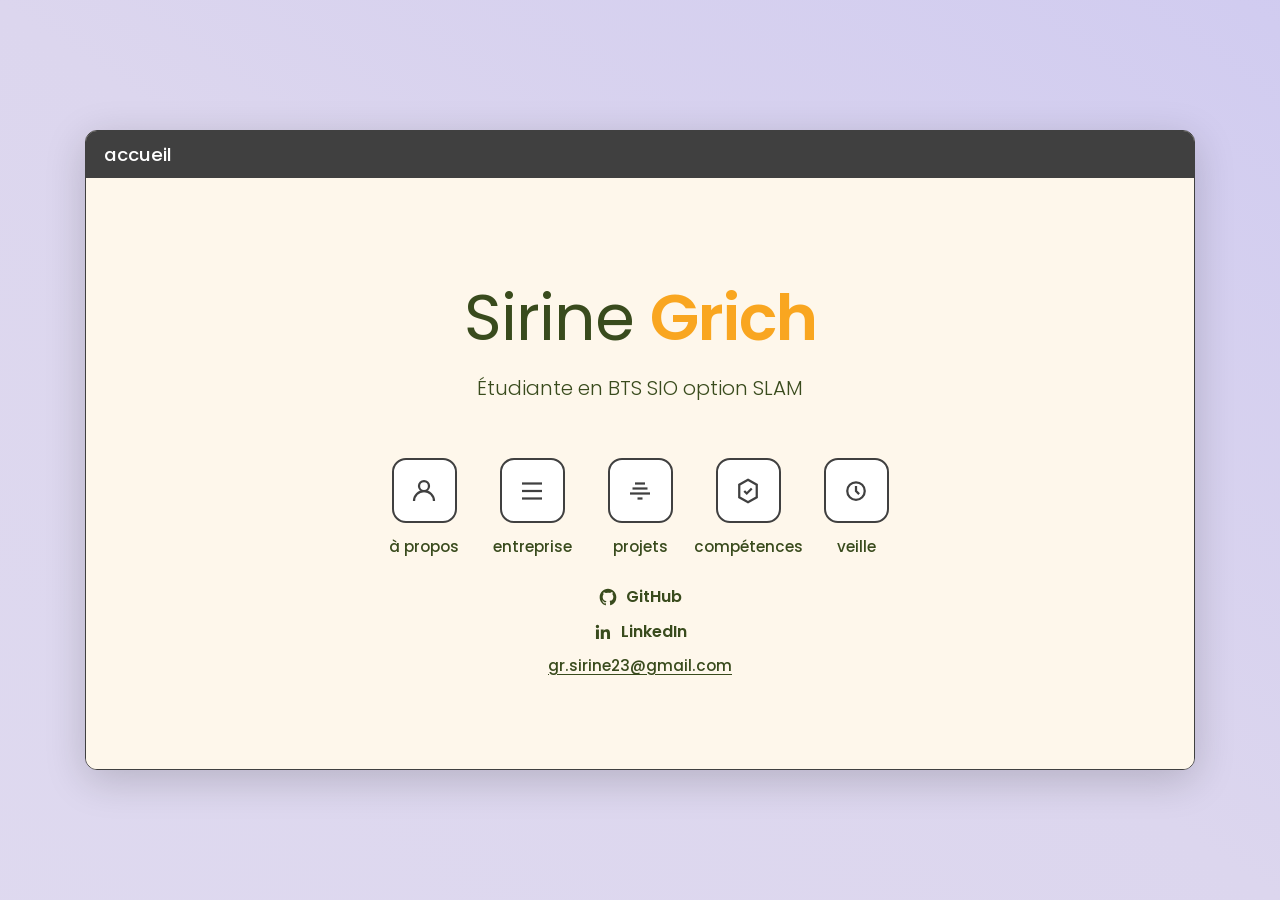
<file: index.html>
<!DOCTYPE html>
<html lang="fr">
<head>
    <meta charset="UTF-8">
    <meta name="viewport" content="width=device-width, initial-scale=1.0">
    <title>Portfolio | Sirine Grich</title>
    <meta name="description" content="Portfolio BTS SIO SLAM de Sirine Grich">
    <link rel="stylesheet" href="style.css">
    <link rel="preconnect" href="https://fonts.googleapis.com">
    <link rel="preconnect" href="https://fonts.gstatic.com" crossorigin>
    <link href="https://fonts.googleapis.com/css2?family=Poppins:wght@300;400;500;600;700&display=swap" rel="stylesheet">
</head>
<body>
    <main class="desktop-area">
        <section class="os-window home-window">
            <div class="os-header">
                <span class="window-title">accueil</span>
            </div>

            <div class="window-body home-body">
                <div class="home-hero">
                    <h1 class="hero-main-title">
                        Sirine <span class="highlight">Grich</span>
                    </h1>
                    <p class="hero-subtitle">Étudiante en BTS SIO option SLAM</p>
                </div>

                <nav class="inner-menu" aria-label="Navigation principale">
                    <a href="apropos.html" class="menu-item-btn">
                        <div class="icon-circle" aria-hidden="true">
                            <svg viewBox="0 0 24 24" fill="none" stroke="currentColor" stroke-width="1.8">
                                <path d="M12 12a4 4 0 1 0-4-4 4 4 0 0 0 4 4Z"/>
                                <path d="M4 20a8 8 0 0 1 16 0"/>
                            </svg>
                        </div>
                        <span>à propos</span>
                    </a>

                    <a href="entreprise.html" class="menu-item-btn">
                        <div class="icon-circle" aria-hidden="true">
                            <svg viewBox="0 0 24 24" fill="none" stroke="currentColor" stroke-width="1.8">
                                <path d="M4 6h16"/>
                                <path d="M4 12h16"/>
                                <path d="M4 18h16"/>
                            </svg>
                        </div>
                        <span>entreprise</span>
                    </a>    
                    </a>

                    <a href="projets.html" class="menu-item-btn">
                        <div class="icon-circle" aria-hidden="true">
                            <svg viewBox="0 0 24 24" fill="none" stroke="currentColor" stroke-width="1.8">
                                <path d="M8 6h8"/>
                                <path d="M6 10h12"/>
                                <path d="M4 14h16"/>
                                <path d="M10 18h4"/>
                            </svg>
                        </div>
                        <span>projets</span>
                    </a>

                    <a href="competences.html" class="menu-item-btn">
                        <div class="icon-circle" aria-hidden="true">
                            <svg viewBox="0 0 24 24" fill="none" stroke="currentColor" stroke-width="1.8">
                                <path d="M12 3l7 4v10l-7 4-7-4V7l7-4Z"/>
                                <path d="M9 12l2 2 4-4"/>
                            </svg>
                        </div>
                        <span>compétences</span>
                    </a>

                    <a href="veille.html" class="menu-item-btn">
                        <div class="icon-circle" aria-hidden="true">
                            <svg viewBox="0 0 24 24" fill="none" stroke="currentColor" stroke-width="1.8">
                                <circle cx="12" cy="12" r="7"/>
                                <path d="M12 8v4l2.5 2.5"/>
                            </svg>
                        </div>
                        <span>veille</span>
                    </a>
                </nav>

                <div class="home-contact-block">
    <a href="https://github.com/Sirine25vps" target="_blank" rel="noopener noreferrer" class="home-github-inline" aria-label="GitHub de Sirine Grich">
        <svg viewBox="0 0 24 24" aria-hidden="true" class="contact-link-icon">
            <path fill="currentColor" d="M12 2C6.48 2 2 6.58 2 12.23c0 4.52 2.87 8.35 6.84 9.71.5.1.68-.22.68-.49 0-.24-.01-1.04-.01-1.89-2.78.62-3.37-1.21-3.37-1.21-.45-1.18-1.11-1.49-1.11-1.49-.91-.64.07-.63.07-.63 1 .07 1.53 1.06 1.53 1.06.9 1.57 2.35 1.12 2.92.86.09-.67.35-1.12.63-1.38-2.22-.26-4.55-1.14-4.55-5.08 0-1.12.39-2.04 1.03-2.76-.1-.26-.45-1.3.1-2.71 0 0 .84-.28 2.75 1.05A9.3 9.3 0 0 1 12 6.84c.85 0 1.71.12 2.51.35 1.91-1.33 2.75-1.05 2.75-1.05.55 1.41.2 2.45.1 2.71.64.72 1.03 1.64 1.03 2.76 0 3.95-2.34 4.82-4.57 5.07.36.32.68.94.68 1.9 0 1.37-.01 2.47-.01 2.81 0 .27.18.59.69.49A10.25 10.25 0 0 0 22 12.23C22 6.58 17.52 2 12 2Z"/>
        </svg>
        <span>GitHub</span>
    </a>

    <a href="https://www.linkedin.com/in/sirine-g-5b9801351/" target="_blank" rel="noopener noreferrer" class="home-linkedin-inline" aria-label="LinkedIn de Sirine Grich">
        <svg viewBox="0 0 24 24" aria-hidden="true" class="contact-link-icon linkedin-icon">
            <path fill="currentColor" d="M20.45 20.45h-3.55v-5.57c0-1.33-.03-3.04-1.85-3.04-1.86 0-2.14 1.45-2.14 2.95v5.66H9.36V9h3.41v1.56h.05c.48-.9 1.63-1.85 3.35-1.85 3.58 0 4.24 2.36 4.24 5.43v6.31ZM5.34 7.43a2.06 2.06 0 1 1 0-4.12 2.06 2.06 0 0 1 0 4.12ZM7.12 20.45H3.56V9h3.56v11.45Z"/>
        </svg>
        <span>LinkedIn</span>
    </a>

    <a href="mailto:gr.sirine23@gmail.com" class="home-email-text" aria-label="Envoyer un mail à gr.sirine23@gmail.com">
        gr.sirine23@gmail.com
    </a>
</div>
            </div>
        </section>
    </main>
</body>
</html>
</file>
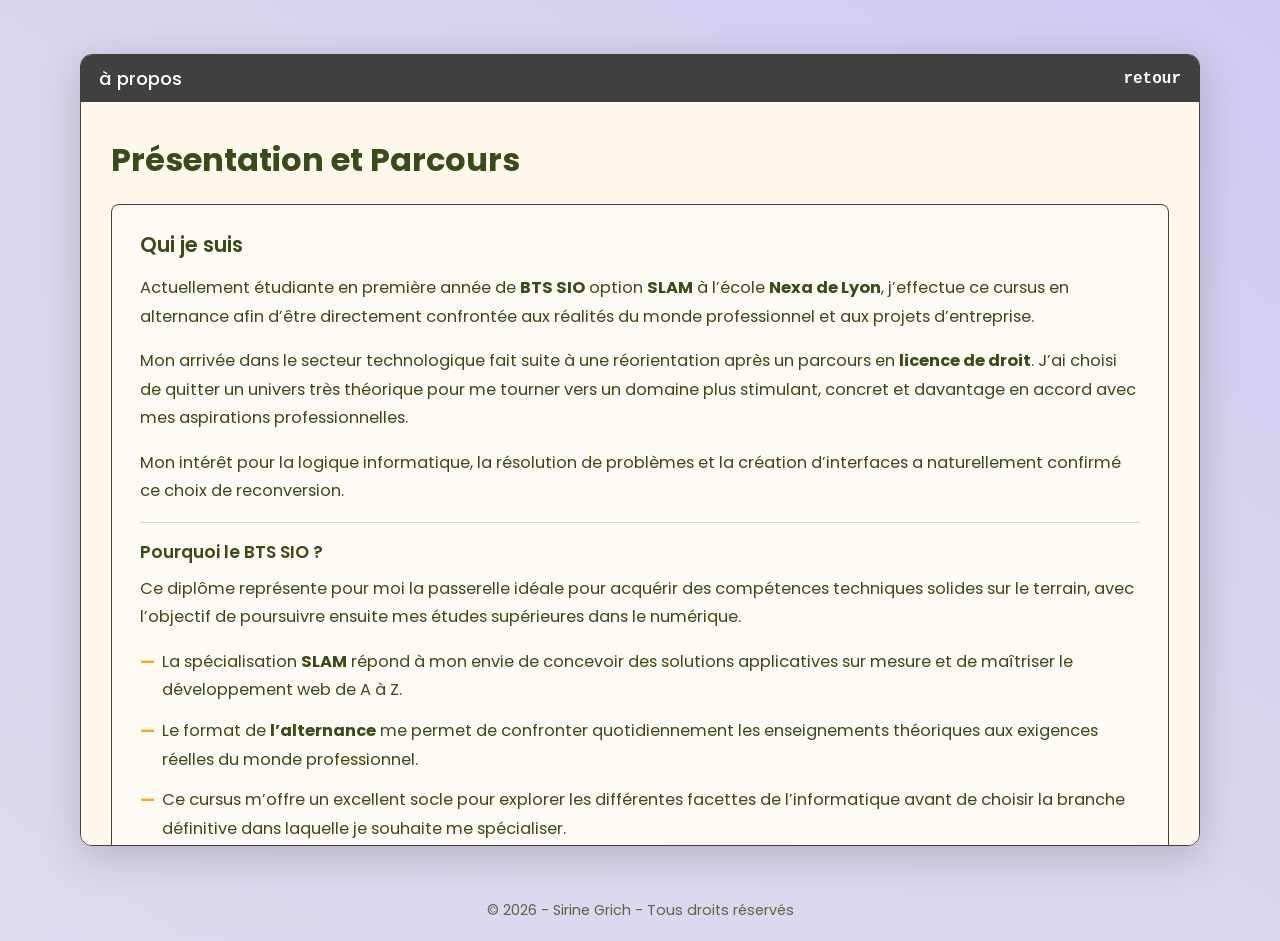
<file: apropos.html>
<!DOCTYPE html>
<html lang="fr">
<head>
    <meta charset="UTF-8">
    <meta name="viewport" content="width=device-width, initial-scale=1.0">
    <title>À propos | Sirine Grich</title>
    <meta name="description" content="Présentation de Sirine Grich, étudiante en BTS SIO option SLAM.">
    <link rel="stylesheet" href="style.css">
    <link rel="preconnect" href="https://fonts.googleapis.com">
    <link rel="preconnect" href="https://fonts.gstatic.com" crossorigin>
    <link href="https://fonts.googleapis.com/css2?family=Poppins:wght@300;400;500;600;700&display=swap" rel="stylesheet">
</head>
<body>

    <main class="desktop-area">
        <div class="os-window page-window">
            <div class="os-header">
                <span class="window-title">à propos</span>
                <a href="index.html" class="btn-close-link">retour</a>
            </div>

            <div class="window-body inner-page">
                <h1 class="section-main-title">Présentation et Parcours</h1>

                <section class="custom-block intro-block">
                    <h2 class="section-subtitle">Qui je suis</h2>

                    <p>
                        Actuellement étudiante en première année de <strong>BTS SIO</strong> option <strong>SLAM</strong>
                        à l’école <strong>Nexa de Lyon</strong>, j’effectue ce cursus en alternance afin d’être
                        directement confrontée aux réalités du monde professionnel et aux projets d’entreprise.
                    </p>

                    <p>
                        Mon arrivée dans le secteur technologique fait suite à une réorientation après un parcours en <strong>licence de droit</strong>. J’ai choisi de quitter un univers très théorique
                        pour me tourner vers un domaine plus stimulant, concret et davantage en accord avec mes
                        aspirations professionnelles.
                    </p>

                    <p>
                        Mon intérêt pour la logique informatique, la résolution de problèmes et la création
                        d’interfaces a naturellement confirmé ce choix de reconversion.
                    </p>

                    <div class="mini-separator"></div>

                    <h3 class="sub-block-title">Pourquoi le BTS SIO ?</h3>

                    <p>
                        Ce diplôme représente pour moi la passerelle idéale pour acquérir des compétences techniques
                        solides sur le terrain, avec l’objectif de poursuivre ensuite mes études supérieures dans
                        le numérique.
                    </p>

                    <ul class="intro-points">
                        <li>La spécialisation <strong>SLAM</strong> répond à mon envie de concevoir des solutions applicatives sur mesure et de maîtriser le développement web de A à Z.</li>
                        <li>Le format de <strong>l’alternance</strong> me permet de confronter quotidiennement les enseignements théoriques aux exigences réelles du monde professionnel.</li>
                        <li>Ce cursus m’offre un excellent socle pour explorer les différentes facettes de l’informatique avant de choisir la branche définitive dans laquelle je souhaite me spécialiser.</li>
                    </ul>
                </section>

                <section class="custom-block">
                    <h2 class="section-subtitle">Mon parcours</h2>

                    <ul class="timeline">
                        <li>
                            <span class="date">Depuis 2025</span>
                            <div class="details">
                                <strong>BTS SIO option SLAM</strong>
                                <span>Nexa Campus Lyon | École tech et digital</span>
                            </div>
                        </li>

                        <li>
                            <span class="date">2020 - 2024</span>
                            <div class="details">
                                <strong>Licence de droit (L2)</strong>
                                <span>Université Jean-Moulin Lyon 3</span>
                            </div>
                        </li>

                        <li>
                            <span class="date">2019 - 2020</span>
                            <div class="details">
                                <strong>Licence de biologie (L1)</strong>
                                <span>Université Claude Bernard Lyon 1</span>
                            </div>
                        </li>

                        <li>
                            <span class="date">2019</span>
                            <div class="details">
                                <strong>Baccalauréat scientifique option SVT</strong>
                                <span>Lycée Lacassagne</span>
                            </div>
                        </li>
                    </ul>
                </section>
            </div>
        </div>
    </main>

    <footer class="site-footer">
        <p>&copy; 2026 - Sirine Grich - Tous droits réservés</p>
    </footer>

</body>
</html>
</file>
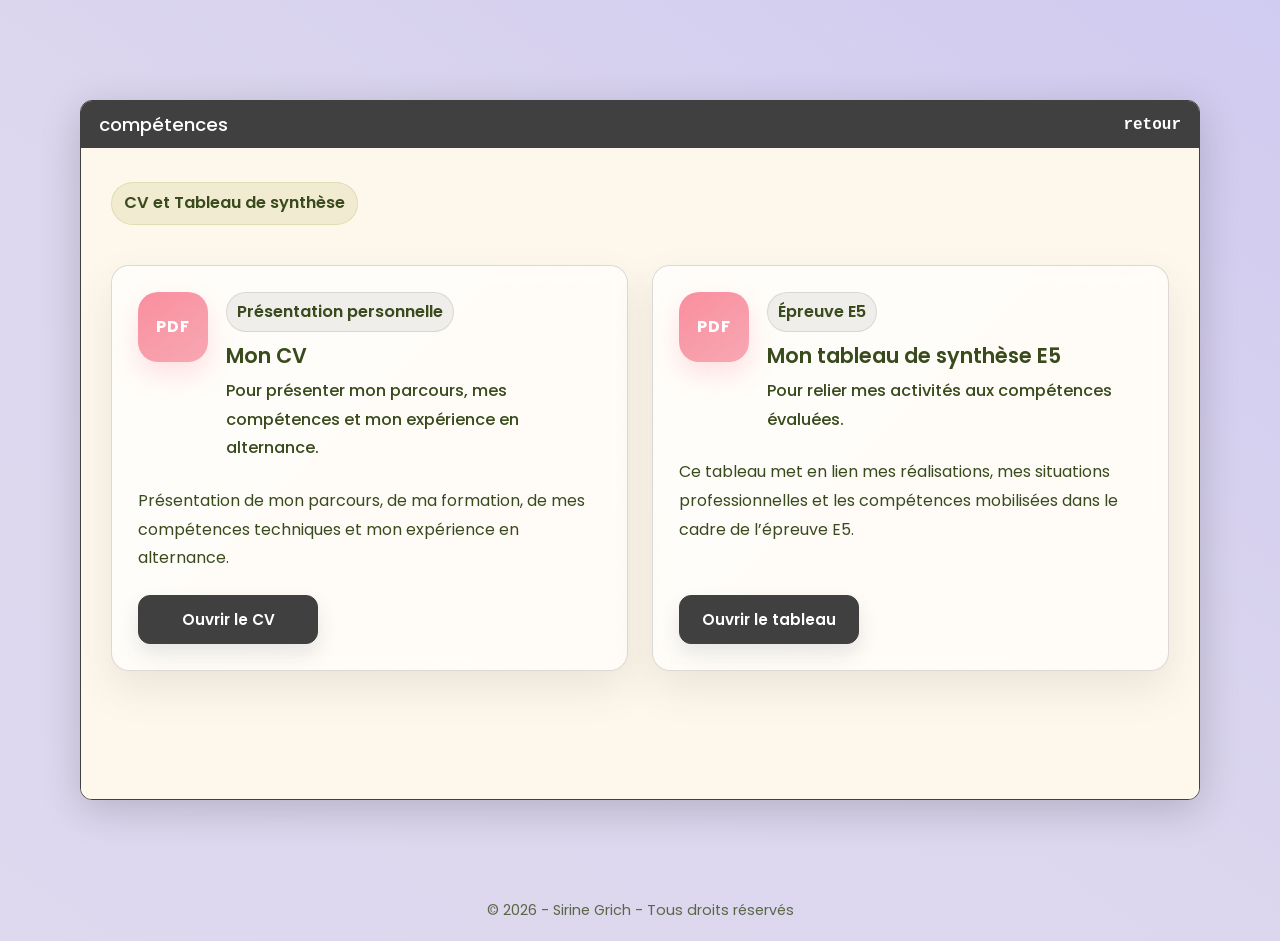
<file: competences.html>
<!DOCTYPE html>
<html lang="fr">
<head>
    <meta charset="UTF-8">
    <meta name="viewport" content="width=device-width, initial-scale=1.0">
    <title>Compétences | Sirine Grich</title>
    <meta name="description" content="CV et tableau de synthèse de Sirine Grich dans le cadre du BTS SIO SLAM.">
    <link rel="stylesheet" href="style.css">
    <link rel="preconnect" href="https://fonts.googleapis.com">
    <link rel="preconnect" href="https://fonts.gstatic.com" crossorigin>
    <link href="https://fonts.googleapis.com/css2?family=Poppins:wght@300;400;500;600;700&display=swap" rel="stylesheet">
</head>
<body>

    <main class="desktop-area">
        <div class="os-window page-window">
            <div class="os-header">
                <span class="window-title">compétences</span>
                <a href="index.html" class="btn-close-link">retour</a>
            </div>

            <div class="window-body inner-page">
                <div class="docs-hero">
                    <p class="docs-kicker">CV et Tableau de synthèse</p>
                </div>

                <div class="docs-grid docs-grid-premium">
                    <section class="custom-block document-card premium-doc-card">
                        <div class="premium-doc-top">
                            <div class="document-icon-wrap">
                                <div class="document-icon">PDF</div>
                            </div>

                            <div class="premium-doc-head">
                                <p class="document-chip">Présentation personnelle</p>
                                <h2 class="section-subtitle">Mon CV</h2>
                                <p class="document-label">
                                    Pour présenter mon parcours, mes compétences et mon expérience en alternance.
                                </p>
                            </div>
                        </div>

                        <div class="premium-doc-body">
                            <p class="doc-intro">
                                Présentation de mon parcours, de ma formation, de mes compétences techniques
                                et mon expérience en alternance.
                            </p>
                        </div>

                        <div class="premium-doc-footer">
                            

                            <a href="docs/CV-Alternance.pdf" target="_blank" rel="noopener noreferrer" class="btn-doc btn-open premium-btn">
                                Ouvrir le CV
                            </a>
                        </div>
                    </section>

                    <section class="custom-block document-card premium-doc-card">
                        <div class="premium-doc-top">
                            <div class="document-icon-wrap">
                                <div class="document-icon">PDF</div>
                            </div>

                            <div class="premium-doc-head">
                                <p class="document-chip">Épreuve E5</p>
                                <h2 class="section-subtitle">Mon tableau de synthèse E5</h2>
                                <p class="document-label">
                                    Pour relier mes activités aux compétences évaluées.
                                </p>
                            </div>
                        </div>

                        <div class="premium-doc-body">
                            <p class="doc-intro">
                                Ce tableau met en lien mes réalisations, mes situations professionnelles
                                et les compétences mobilisées dans le cadre de l’épreuve E5.
                            </p>
                        </div>

                        <div class="premium-doc-footer">
                            

                            <a href="docs/Tableau-de-synthese-E5-2.pdf" target="_blank" rel="noopener noreferrer" class="btn-doc btn-open premium-btn">
                                Ouvrir le tableau
                            </a>
                        </div>
                    </section>
                </div>
            </div>
        </div>
    </main>

    <footer class="site-footer">
        <p>&copy; 2026 - Sirine Grich - Tous droits réservés</p>
    </footer>

</body>
</html>
</file>
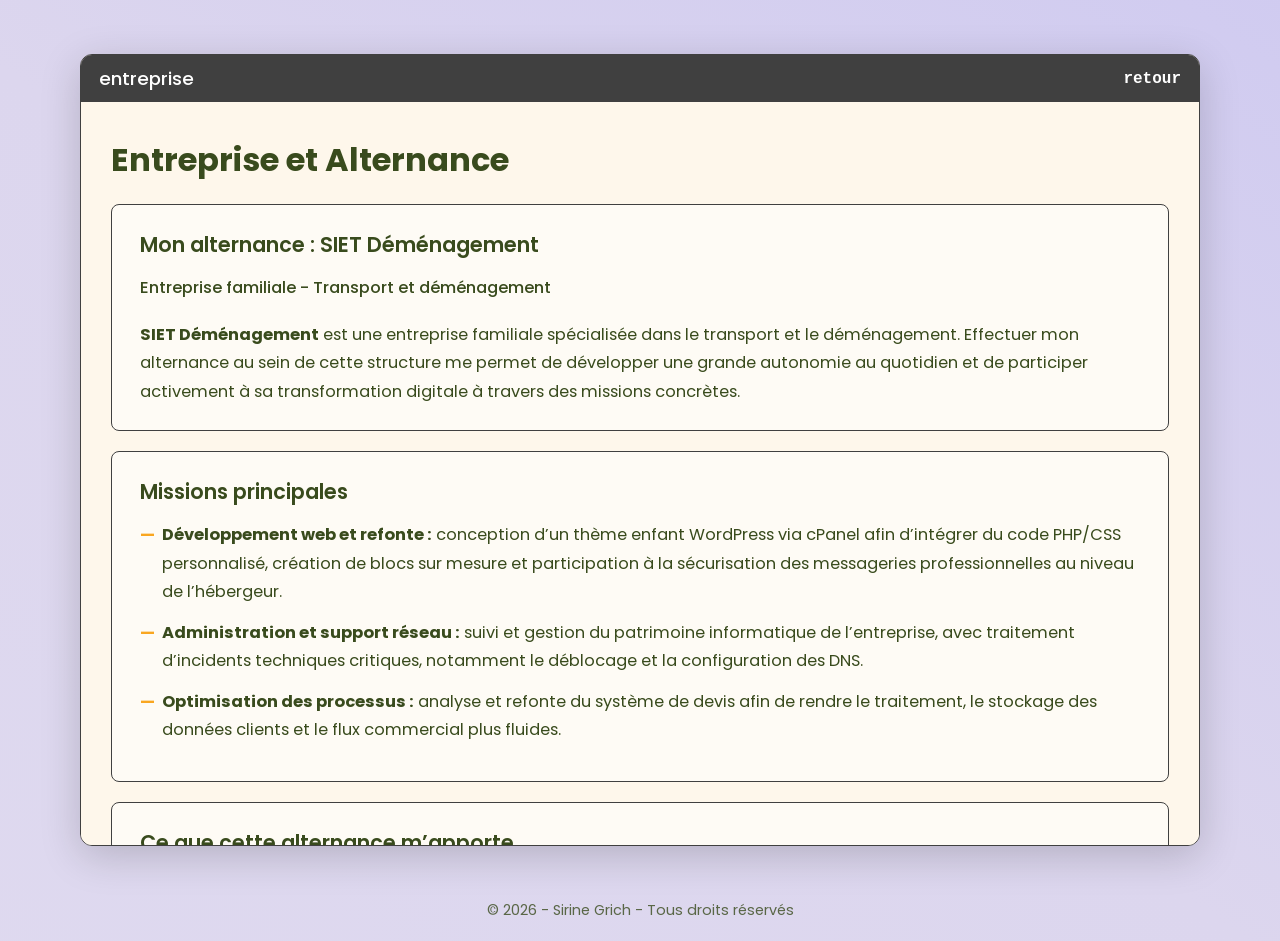
<file: entreprise.html>
<!DOCTYPE html>
<html lang="fr">
<head>
    <meta charset="UTF-8">
    <meta name="viewport" content="width=device-width, initial-scale=1.0">
    <title>Entreprise | Sirine Grich</title>
    <meta name="description" content="Présentation de l'entreprise SIET Déménagement et de mon alternance.">
    <link rel="stylesheet" href="style.css">
    <link rel="preconnect" href="https://fonts.googleapis.com">
    <link rel="preconnect" href="https://fonts.gstatic.com" crossorigin>
    <link href="https://fonts.googleapis.com/css2?family=Poppins:wght@300;400;500;600;700&display=swap" rel="stylesheet">
</head>
<body>

    <main class="desktop-area">
        <div class="os-window page-window">
            <div class="os-header">
                <span class="window-title">entreprise</span>
                <a href="index.html" class="btn-close-link">retour</a>
            </div>

            <div class="window-body inner-page">
                <h1 class="section-main-title">Entreprise et Alternance</h1>

                <section class="custom-block">
                    <h2 class="section-subtitle">Mon alternance : SIET Déménagement</h2>

                    <p class="intro-meta">
                        Entreprise familiale - Transport et déménagement
                    </p>

                    <p>
                        <strong>SIET Déménagement</strong> est une entreprise familiale spécialisée dans le
                        transport et le déménagement. Effectuer mon alternance au sein de cette structure
                        me permet de développer une grande autonomie au quotidien et de participer activement
                        à sa transformation digitale à travers des missions concrètes.
                    </p>
                </section>

                <section class="custom-block">
                    <h2 class="section-subtitle">Missions principales</h2>

                    <ul class="intro-points">
                        <li>
                            <strong>Développement web et refonte :</strong>
                            conception d’un thème enfant WordPress via cPanel afin d’intégrer du code PHP/CSS
                            personnalisé, création de blocs sur mesure et participation à la sécurisation des
                            messageries professionnelles au niveau de l’hébergeur.
                        </li>

                        <li>
                            <strong>Administration et support réseau :</strong>
                            suivi et gestion du patrimoine informatique de l’entreprise, avec traitement
                            d’incidents techniques critiques, notamment le déblocage et la configuration des DNS.
                        </li>

                        <li>
                            <strong>Optimisation des processus :</strong>
                            analyse et refonte du système de devis afin de rendre le traitement,
                            le stockage des données clients et le flux commercial plus fluides.
                        </li>
                    </ul>
                </section>

                <section class="custom-block">
                    <h2 class="section-subtitle">Ce que cette alternance m’apporte</h2>

                    <p>
                        Cette expérience me permet de travailler sur des problématiques réelles, de gagner en
                        autonomie technique et d’intervenir sur plusieurs dimensions de l’informatique :
                        développement web, administration, support technique et amélioration des outils internes.
                    </p>
                </section>
            </div>
        </div>
    </main>

    <footer class="site-footer">
        <p>&copy; 2026 - Sirine Grich - Tous droits réservés</p>
    </footer>

</body>
</html>
</file>
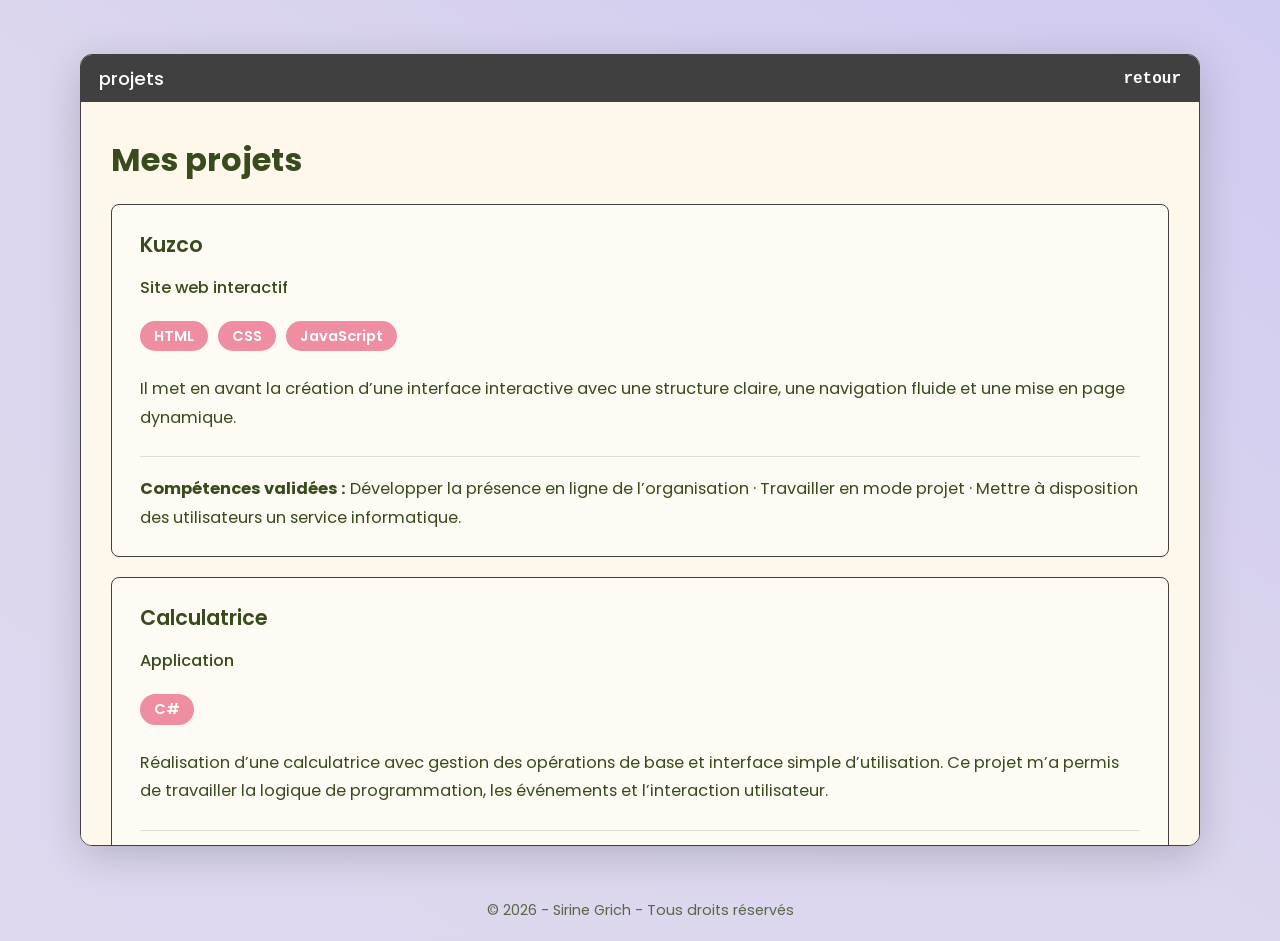
<file: projets.html>
<!DOCTYPE html>
<html lang="fr">
<head>
    <meta charset="UTF-8">
    <meta name="viewport" content="width=device-width, initial-scale=1.0">
    <title>Projets | Sirine Grich</title>
    <meta name="description" content="Présentation des projets réalisés par Sirine Grich dans le cadre de son BTS SIO SLAM.">
    <link rel="stylesheet" href="style.css">
    <link rel="preconnect" href="https://fonts.googleapis.com">
    <link rel="preconnect" href="https://fonts.gstatic.com" crossorigin>
    <link href="https://fonts.googleapis.com/css2?family=Poppins:wght@300;400;500;600;700&display=swap" rel="stylesheet">
</head>
<body>
    <main class="desktop-area">
        <section class="os-window page-window">
            <div class="os-header">
                <span class="window-title">projets</span>
                <a href="index.html" class="btn-close-link" aria-label="Retour à l'accueil">retour</a>
            </div>

            <div class="window-body inner-page">
                <h1 class="section-main-title">Mes projets</h1>

                <section class="custom-block">
                    <h2 class="section-subtitle">Kuzco</h2>
                    <p class="intro-meta">Site web interactif</p>

                    <div class="project-tags">
                        <span>HTML</span>
                        <span>CSS</span>
                        <span>JavaScript</span>
                    </div>

                    <p>
                        Il met en avant la création d’une interface
                        interactive avec une structure claire, une navigation fluide et une mise en page dynamique.
                    </p>

                    <hr class="project-divider">

                    <p>
                        <strong>Compétences validées :</strong> Développer la présence en ligne de l’organisation ·
                        Travailler en mode projet · Mettre à disposition des utilisateurs un service informatique.
                    </p>
                </section>

                <section class="custom-block">
                    <h2 class="section-subtitle">Calculatrice</h2>
                    <p class="intro-meta">Application</p>

                    <div class="project-tags">
                        <span>C#</span>
                    </div>

                    <p>
                        Réalisation d’une calculatrice avec gestion des opérations de base et interface
                        simple d’utilisation. Ce projet m’a permis de travailler la logique de programmation,
                        les événements et l’interaction utilisateur.
                    </p>

                    <hr class="project-divider">

                    <p>
                        <strong>Compétences validées :</strong> Répondre aux incidents et aux demandes d’assistance ·
                        Développer la présence en ligne de l’organisation · Organiser son développement professionnel.
                    </p>
                </section>
        
                <section class="custom-block">
                    <h2 class="section-subtitle">Tier List</h2>
                    <p class="intro-meta">Application web interactive</p>

                    <div class="project-tags">
                        <span>HTML</span>
                        <span>CSS</span>
                        <span>JavaScript</span>
                    </div>

                    <p>
                        Création d’une interface de classement de type tier list permettant d’organiser des éléments
                        par catégories. Ce projet m’a permis de travailler l’ergonomie, la manipulation du DOM
                        et la mise en page dynamique.
                    </p>

                    <hr class="project-divider">

                    <p>
                        <strong>Compétences validées :</strong> Travailler en mode projet · Mettre à disposition des utilisateurs
                        un service informatique · Développer la présence en ligne de l’organisation.
                    </p>
                </section>

                <section class="custom-block">
                    <h2 class="section-subtitle">Application de Quizz (façon Kahoot)</h2>
                    <p class="intro-meta">Application de bureau</p>

                    <div class="project-tags">
                        <span>C# orienté objet</span>
                    </div>

                    <p>
                        Reproduction complète de l’interface et de la dynamique de jeu d’un quiz interactif,
                        avec gestion des interactions utilisateur et de la logique de score.
                    </p>

                    <hr class="project-divider">

                    <p>
                        <strong>Compétences validées :</strong> Travailler en mode projet · Mettre à disposition des utilisateurs
                        un service informatique · Organiser son développement professionnel.
                    </p>
                </section>
            </div>
        </section>
    </main>

    <footer class="site-footer">
        <p>&copy; 2026 - Sirine Grich - Tous droits réservés</p>
    </footer>
</body>
</html>
</file>
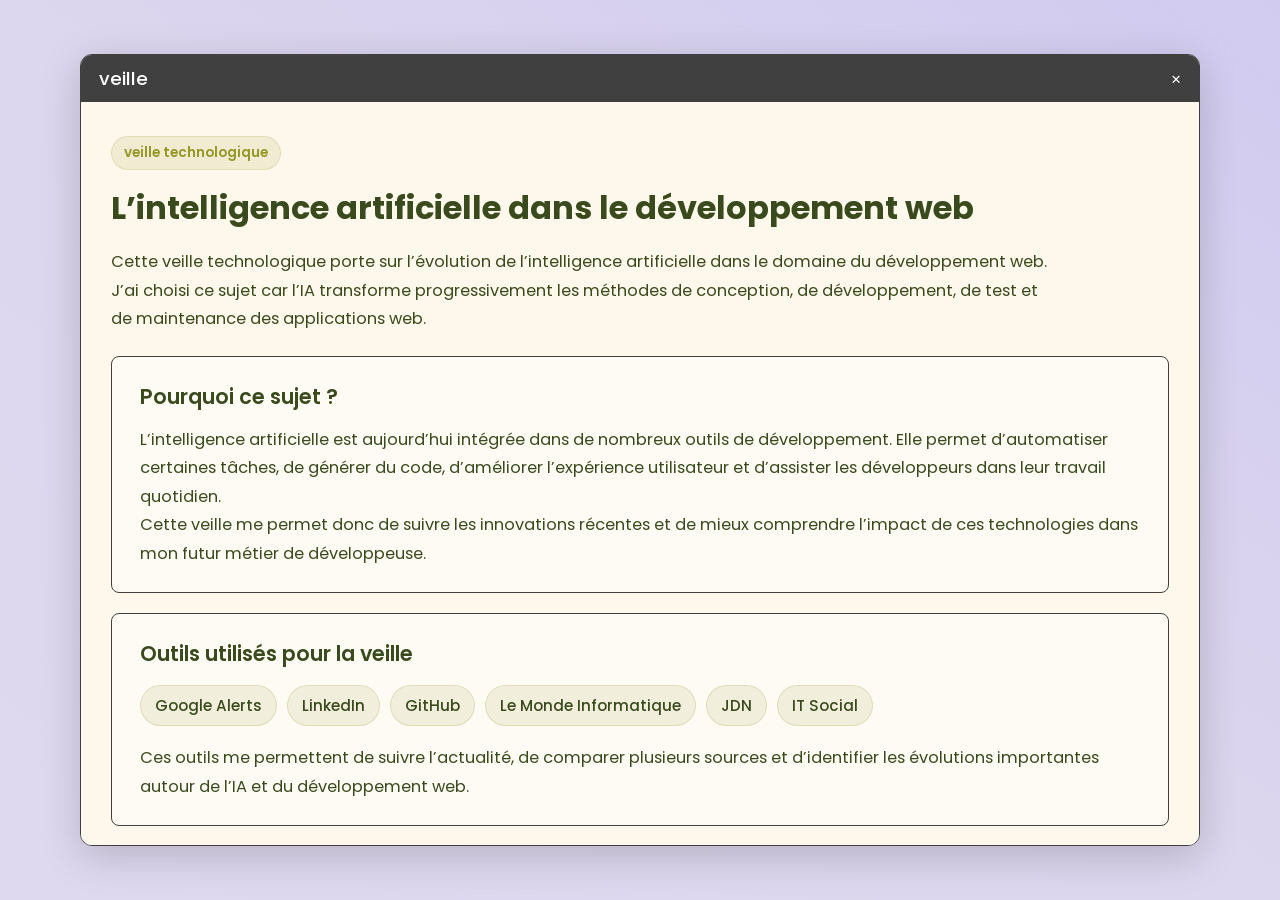
<file: veille.html>
<!DOCTYPE html>
<html lang="fr">
<head>
    <meta charset="UTF-8">
    <meta name="viewport" content="width=device-width, initial-scale=1.0">
    <title>Veille technologique | Sirine Grich</title>
    <meta name="description" content="Veille technologique de Sirine Grich sur l'intelligence artificielle dans le développement web.">
    <link rel="stylesheet" href="style.css">
    <link rel="preconnect" href="https://fonts.googleapis.com">
    <link rel="preconnect" href="https://fonts.gstatic.com" crossorigin>
    <link href="https://fonts.googleapis.com/css2?family=Poppins:wght@300;400;500;600;700&display=swap" rel="stylesheet">
</head>
<body>
    <main class="page-shell">
        <section class="os-window page-window">
            <div class="os-header">
                <span class="window-title">veille</span>
                <a href="index.html" class="btn-close-link" aria-label="Retour à l'accueil">✕</a>
            </div>

            <div class="window-body inner-page">
                <section class="veille-hero">
                    <span class="veille-kicker">veille technologique</span>
                    <h1 class="section-main-title">L’intelligence artificielle dans le développement web</h1>
                    <p class="veille-intro">
                        Cette veille technologique porte sur l’évolution de l’intelligence artificielle dans le domaine du développement web.
                        J’ai choisi ce sujet car l’IA transforme progressivement les méthodes de conception, de développement, de test
                        et de maintenance des applications web.
                    </p>
                </section>

                <section class="custom-block">
                    <h2 class="section-subtitle">Pourquoi ce sujet ?</h2>
                    <p>
                        L’intelligence artificielle est aujourd’hui intégrée dans de nombreux outils de développement. Elle permet
                        d’automatiser certaines tâches, de générer du code, d’améliorer l’expérience utilisateur et d’assister les développeurs
                        dans leur travail quotidien.
                    </p>
                    <p>
                        Cette veille me permet donc de suivre les innovations récentes et de mieux comprendre l’impact de ces technologies
                        dans mon futur métier de développeuse.
                    </p>
                </section>

                <section class="custom-block">
                    <h2 class="section-subtitle">Outils utilisés pour la veille</h2>
                    <div class="veille-tools-list">
                        <span>Google Alerts</span>
                        <span>LinkedIn</span>
                        <span>GitHub</span>
                        <span>Le Monde Informatique</span>
                        <span>JDN</span>
                        <span>IT Social</span>
                    </div>
                    <p class="veille-tools-note">
                        Ces outils me permettent de suivre l’actualité, de comparer plusieurs sources et d’identifier les évolutions importantes
                        autour de l’IA et du développement web.
                    </p>
                </section>

                <section class="custom-block">
                    <h2 class="section-subtitle">Articles sélectionnés</h2>

                    <div class="six-cards-grid">
                        <article class="veille-card">
                            <div class="card-meta">
                                <span>JDN</span>
                                <span>11 février 2026</span>
                            </div>
                            <h3 class="sub-block-title">2026 : de l’ivresse de l’IA à la rigueur des bâtisseurs</h3>
                            <p>
                                Cet article montre qu’en 2026, l’enthousiasme autour de l’IA laisse davantage de place à des usages plus structurés,
                                centrés sur la qualité des données, l’industrialisation et la gouvernance. Il est utile pour introduire une vision récente
                                et plus réaliste de l’IA dans les métiers du développement.
                            </p>
                            <a href="https://www.journaldunet.com/intelligence-artificielle/1547945-2026-de-l-ivresse-de-l-ia-a-la-rigueur-des-batisseurs/"
                               target="_blank" rel="noopener noreferrer" class="btn-read">Voir l’article</a>
                        </article>

                        <article class="veille-card">
                            <div class="card-meta">
                                <span>Le Monde Informatique</span>
                                <span>20 janvier 2026</span>
                            </div>
                            <h3 class="sub-block-title">Les développeurs restent méfiants sur le code généré par l’IA</h3>
                            <p>
                                Cette source met en avant la prudence des développeurs face au code produit automatiquement.
                                Elle montre que l’IA est largement adoptée, mais qu’elle n’inspire pas encore une confiance totale,
                                notamment en matière de qualité et de vérification.
                            </p>
                            <a href="https://www.lemondeinformatique.fr/actualites/lire-les-developpeurs-restent-mefiants-sur-le-code-genere-par-l-ia-99103.html"
                               target="_blank" rel="noopener noreferrer" class="btn-read">Voir l’article</a>
                        </article>

                        <article class="veille-card">
                            <div class="card-meta">
                                <span>Le Monde Informatique</span>
                                <span>30 octobre 2025</span>
                            </div>
                            <h3 class="sub-block-title">IA générative : alliée des développeurs, pas un substitut</h3>
                            <p>
                                Cet article explique que l’IA générative agit surtout comme un outil d’assistance pour les développeurs.
                                Il montre que ces solutions peuvent améliorer la productivité sans remplacer le raisonnement humain,
                                l’expertise métier ni la responsabilité du développeur.
                            </p>
                            <a href="https://www.lemondeinformatique.fr/actualites/lire-ia-generative-alliee-des-developpeurs-pas-un-substitut-98293.html"
                               target="_blank" rel="noopener noreferrer" class="btn-read">Voir l’article</a>
                        </article>

                        <article class="veille-card">
                            <div class="card-meta">
                                <span>JDN</span>
                                <span>6 août 2025</span>
                            </div>
                            <h3 class="sub-block-title">La révolution de l’IA dans le développement web</h3>
                            <p>
                                Cette source met en avant l’automatisation de certaines tâches complexes, l’amélioration de l’expérience utilisateur
                                et l’optimisation de la production web grâce à l’intelligence artificielle.
                                Elle est utile pour montrer les opportunités concrètes de l’IA dans le développement web.
                            </p>
                            <a href="https://www.journaldunet.com/seo/1543709-la-revolution-de-l-ia-dans-le-developpement-web/"
                               target="_blank" rel="noopener noreferrer" class="btn-read">Voir l’article</a>
                        </article>

                        <article class="veille-card">
                            <div class="card-meta">
                                <span>IT Social</span>
                                <span>8 octobre 2025</span>
                            </div>
                            <h3 class="sub-block-title">L’IA accélère le développement des applications… et des vulnérabilités</h3>
                            <p>
                                L’article montre que l’IA permet d’accélérer la production d’applications, mais qu’elle introduit aussi
                                de nouveaux risques de sécurité, comme les injections de prompts, les fuites de données ou les dépendances mal sécurisées.
                            </p>
                            <a href="https://itsocial.fr/cybersecurite/cybersecurite-articles/lia-accelere-le-developpement-dapplications-et-les-vulnerabilites/"
                               target="_blank" rel="noopener noreferrer" class="btn-read">Voir l’article</a>
                        </article>

                        <article class="veille-card">
                            <div class="card-meta">
                                <span>IT Social</span>
                                <span>10 juin 2024</span>
                            </div>
                            <h3 class="sub-block-title">Sécurité du code : l’IA pour aider à sécuriser le code</h3>
                            <p>
                                Cet article explique comment l’IA peut aussi être utilisée pour détecter et corriger des vulnérabilités,
                                réduire les faux positifs et renforcer la sécurité applicative dans les projets logiciels.
                            </p>
                            <a href="https://itsocial.fr/contenus/actualites/securite-du-code-checkmarx-integre-chatgpt-pour-aider-a-securiser-le-code/"
                               target="_blank" rel="noopener noreferrer" class="btn-read">Voir l’article</a>
                        </article>
                    </div>
                </section>

                <section class="custom-block">
                    <h2 class="section-subtitle">Ce que j’en retiens</h2>
                    <p>
                        Les articles consultés montrent que l’intelligence artificielle est devenue un véritable levier d’assistance
                        pour les développeurs web. Elle permet d’accélérer certaines tâches comme la génération de code,
                        la documentation, les tests ou encore l’optimisation de certaines étapes du développement.
                    </p>
                    <p>
                        Cependant, ces mêmes sources rappellent aussi que l’IA présente des limites importantes. Le contrôle humain,
                        la vérification du code, la sécurité applicative et la compréhension du besoin restent indispensables.
                        L’IA apparaît donc comme un outil puissant, mais non autonome.
                    </p>
                </section>
            </div>
        </section>
    </main>
</body>
</html>
</file>
<file: style.css>
:root {
    --text-dark: #394B1D;
    --accent-olive: #959725;
    --bg-creme: #FEF7EB;
    --highlight: #F9A620;
    --tag-pink: #FA8E9E;
    --header-dark: #404040;
    --wave-1: #BAB7F4;
    --wave-2: #DCD6EE;
    --wave-3: #E3DFF2;
}

* {
    margin: 0;
    padding: 0;
    box-sizing: border-box;
}

html,
body {
    min-height: 100%;
    font-family: 'Poppins', sans-serif;
    color: var(--text-dark);
    -webkit-font-smoothing: antialiased;
    background: linear-gradient(215deg, var(--wave-1) 0%, var(--wave-2) 50%, var(--wave-3) 100%);
    background-size: 300% 300%;
    animation: waveMovement 15s ease infinite;
}

@keyframes waveMovement {
    0% {
        background-position: 0% 50%;
    }
    50% {
        background-position: 100% 50%;
    }
    100% {
        background-position: 0% 50%;
    }
}

a {
    text-decoration: none;
    color: inherit;
}

.desktop-area,
.page-shell {
    width: 100%;
    min-height: 100vh;
    display: flex;
    justify-content: center;
    align-items: center;
    padding: 30px;
}

.os-window {
    background-color: var(--bg-creme);
    border: 1.5px solid var(--header-dark);
    border-radius: 12px;
    box-shadow: 0px 10px 40px rgba(0, 0, 0, 0.18);
    display: flex;
    flex-direction: column;
    overflow: hidden;
}

.os-header {
    background-color: var(--header-dark);
    color: #FFFFFF;
    padding: 10px 18px;
    display: flex;
    justify-content: space-between;
    align-items: center;
}

.window-title {
    font-size: 1.15rem;
    font-weight: 500;
    text-transform: lowercase;
}

.home-window {
    width: min(1110px, 96vw);
    min-height: 640px;
}

.page-window {
    width: min(1120px, 96vw);
    min-height: 700px;
    max-height: 88vh;
    z-index: 1;
}

.window-body {
    flex: 1;
    background-color: var(--bg-creme);
}

.home-body {
    display: flex;
    flex-direction: column;
    justify-content: center;
    align-items: center;
    text-align: center;
    padding: 40px 30px;
}

.home-hero {
    margin-bottom: 45px;
}

.hero-main-title {
    font-size: 4rem;
    font-weight: 400;
    letter-spacing: -1px;
}

.highlight {
    color: var(--highlight);
    font-weight: 600;
}

.hero-subtitle {
    font-size: 1.25rem;
    font-weight: 300;
    margin-top: 8px;
}

.inner-menu {
    display: flex;
    justify-content: center;
    align-items: flex-start;
    gap: 18px;
    flex-wrap: nowrap;
    margin-top: 10px;
}

.menu-item-btn {
    border: none;
    background: none;
    cursor: pointer;
    display: flex;
    flex-direction: column;
    align-items: center;
    justify-content: flex-start;
    width: 90px;
    flex: 0 0 90px;
    color: var(--text-dark);
    font-size: 0.95rem;
    font-weight: 500;
    text-transform: lowercase;
    text-decoration: none;
}

.menu-item-btn span {
    display: block;
    text-align: center;
    line-height: 1.25;
    margin-top: 4px;
}

.icon-circle {
    width: 65px;
    height: 65px;
    border-radius: 14px;
    border: 2px solid var(--header-dark);
    display: flex;
    align-items: center;
    justify-content: center;
    margin-bottom: 10px;
    background-color: #ffffff;
    transition: transform 0.2s ease, box-shadow 0.2s ease;
}

.menu-item-btn svg {
    width: 30px;
    height: 30px;
    color: var(--header-dark);
}

.menu-item-btn:hover .icon-circle {
    transform: translateY(-4px);
    box-shadow: 0px 5px 0px var(--header-dark);
}

.home-contact-block {
    display: flex;
    flex-direction: column;
    align-items: center;
    justify-content: center;
    gap: 10px;
    margin-top: 28px;
}

.home-github-inline {
    display: inline-flex;
    align-items: center;
    justify-content: center;
    gap: 8px;
    color: var(--text-dark);
    font-size: 1rem;
    font-weight: 600;
    text-decoration: none;
    transition: color 0.2s ease, transform 0.2s ease;
}

.home-github-inline:hover {
    color: var(--highlight);
    transform: translateY(-1px);
}

.contact-link-icon {
    width: 20px;
    height: 20px;
    flex: 0 0 20px;
}

.home-email-text {
    font-size: 0.96rem;
    font-weight: 500;
    color: var(--text-dark);
    text-decoration: underline;
    text-underline-offset: 3px;
    transition: color 0.2s ease;
    word-break: break-word;
}

.home-email-text:hover {
    color: var(--highlight);
}

.inner-page {
    width: 100%;
    max-width: none;
    padding: 34px 30px 40px;
    overflow-y: auto;
    overflow-x: hidden;
    scrollbar-width: thin;
    scrollbar-color: var(--accent-olive) transparent;
}

.inner-page::-webkit-scrollbar {
    width: 8px;
}

.inner-page::-webkit-scrollbar-thumb {
    background-color: var(--accent-olive);
    border-radius: 10px;
}

.section-main-title {
    font-size: 2rem;
    font-weight: 700;
    color: var(--text-dark);
    margin-bottom: 20px;
}

.section-subtitle {
    font-size: 1.3rem;
    font-weight: 600;
    color: var(--text-dark);
    margin-bottom: 14px;
}

.sub-block-title {
    font-size: 1.08rem;
    font-weight: 600;
    color: var(--text-dark);
    margin-bottom: 10px;
}

.inner-page p,
.inner-page li {
    font-size: 1.02rem;
    line-height: 1.75;
    color: var(--text-dark);
}

.custom-block {
    width: 100%;
    display: block;
    border: 1px solid var(--header-dark);
    border-radius: 8px;
    padding: 24px 28px;
    margin-top: 20px;
    background-color: rgba(255, 255, 255, 0.52);
}

.custom-block strong {
    font-weight: 700;
}

.intro-block p {
    margin-bottom: 16px;
}

.intro-name {
    font-size: 1.15rem;
    margin-bottom: 6px !important;
}

.intro-meta {
    font-size: 1.05rem;
    font-weight: 500;
    color: var(--accent-olive);
    margin-bottom: 18px !important;
}

.mini-separator {
    width: 100%;
    height: 1px;
    background-color: rgba(57, 75, 29, 0.18);
    margin: 10px 0 16px;
}

.intro-points {
    list-style: none;
    margin-top: 12px;
    padding-left: 0;
}

.intro-points li {
    position: relative;
    padding-left: 22px;
    margin-bottom: 12px;
}

.intro-points li::before {
    content: "—";
    position: absolute;
    left: 0;
    top: 0;
    color: var(--highlight);
    font-weight: 700;
}

.timeline {
    list-style: none;
    margin-top: 18px;
}

.timeline li {
    display: grid;
    grid-template-columns: 150px 1fr;
    gap: 18px;
    margin-bottom: 18px;
    align-items: start;
}

.timeline .date {
    font-weight: 600;
    color: var(--highlight);
    font-size: 1.02rem;
}

.timeline .details {
    display: flex;
    flex-direction: column;
    gap: 3px;
}

.timeline .details strong {
    font-size: 1.08rem;
    color: var(--text-dark);
}

.timeline .details span {
    font-size: 0.97rem;
    color: var(--accent-olive);
}

.project-box {
    border: 1px solid var(--header-dark);
    border-radius: 8px;
    padding: 25px;
    background-color: #FFF;
    margin-top: 20px;
}

.project-box p {
    margin-bottom: 10px;
}

.project-box p:last-child {
    margin-bottom: 0;
}

.project-title-row {
    display: flex;
    justify-content: space-between;
    align-items: baseline;
    gap: 15px;
    margin-bottom: 12px;
    flex-wrap: wrap;
}

.tags {
    margin-bottom: 18px;
}

.tags span {
    display: inline-block;
    font-size: 0.82rem;
    background-color: var(--tag-pink);
    color: #FFF;
    padding: 5px 10px;
    border-radius: 999px;
    margin-right: 8px;
    margin-bottom: 8px;
    font-weight: 500;
}

.veille-hero {
    margin-bottom: 22px;
}

.veille-kicker {
    display: inline-block;
    font-size: 0.85rem;
    font-weight: 600;
    color: var(--accent-olive);
    background-color: rgba(149, 151, 37, 0.12);
    border: 1px solid rgba(149, 151, 37, 0.18);
    padding: 6px 12px;
    border-radius: 999px;
    margin-bottom: 14px;
}

.veille-intro {
    max-width: 950px;
    font-size: 1.03rem;
    line-height: 1.8;
    margin-top: -4px;
}

.veille-tools-list {
    display: flex;
    flex-wrap: wrap;
    gap: 10px;
    margin-top: 16px;
    margin-bottom: 18px;
}

.veille-tools-list span {
    display: inline-block;
    padding: 8px 14px;
    border-radius: 999px;
    background-color: rgba(149, 151, 37, 0.12);
    border: 1px solid rgba(149, 151, 37, 0.20);
    color: var(--text-dark);
    font-size: 0.95rem;
    font-weight: 500;
}

.veille-tools-note {
    font-size: 0.96rem;
    color: var(--accent-olive);
    line-height: 1.7;
}

.veille-articles {
    display: grid;
    grid-template-columns: repeat(auto-fit, minmax(280px, 1fr));
    gap: 20px;
    margin: 25px 0;
}

.six-cards-grid {
    display: grid;
    grid-template-columns: repeat(3, minmax(0, 1fr));
    gap: 22px;
    margin-top: 26px;
}

.veille-card {
    background: rgba(255, 255, 255, 0.70);
    border: 1px solid rgba(64, 64, 64, 0.18);
    border-radius: 14px;
    padding: 20px;
    display: flex;
    flex-direction: column;
    min-height: 100%;
    box-shadow: 0 10px 24px rgba(64, 64, 64, 0.08);
    backdrop-filter: blur(6px);
    -webkit-backdrop-filter: blur(6px);
    transition: transform 0.2s ease, box-shadow 0.2s ease;
}

.veille-card:hover {
    transform: translateY(-4px);
    box-shadow: 0 16px 30px rgba(64, 64, 64, 0.12);
}

.card-meta {
    display: flex;
    justify-content: space-between;
    gap: 10px;
    flex-wrap: wrap;
    font-size: 0.83rem;
    color: rgba(57, 75, 29, 0.72);
    margin-bottom: 14px;
}

.veille-card .sub-block-title,
.veille-card h3 {
    font-size: 1.15rem;
    line-height: 1.45;
    margin-bottom: 10px;
}

.veille-card p {
    font-size: 0.97rem;
    line-height: 1.75;
    margin-bottom: 16px;
    flex-grow: 1;
}

.btn-read {
    display: inline-flex;
    align-items: center;
    justify-content: center;
    width: 100%;
    background-color: var(--highlight);
    color: #FFF;
    text-align: center;
    font-weight: 600;
    font-size: 0.95rem;
    padding: 12px 16px;
    border-radius: 10px;
    transition: background-color 0.2s ease, transform 0.2s ease;
    margin-top: auto;
}

.btn-read:hover {
    background-color: var(--text-dark);
    transform: translateY(-1px);
}

.curation-tools {
    margin-top: 30px;
    border-top: 1.5px solid rgba(57, 75, 29, 0.2);
    padding-top: 20px;
}

.tool-name {
    color: var(--accent-olive);
    font-weight: 600;
}

.footer-links {
    margin-top: 30px;
    display: flex;
    gap: 20px;
    flex-wrap: wrap;
}

.footer-links a {
    display: inline-flex;
    align-items: center;
    color: var(--text-dark);
    font-size: 1.05rem;
    font-weight: 600;
}

.footer-links a:hover {
    color: var(--highlight);
}

.btn-dl,
.btn-back {
    display: inline-block;
    text-decoration: none;
    font-size: 0.95rem;
    font-weight: 600;
    color: #fff;
    border: 1.5px solid #fff;
    padding: 8px 16px;
    border-radius: 8px;
    transition: 0.2s;
}

.btn-dl {
    color: var(--text-dark);
    border: 1.5px solid var(--header-dark);
    margin-top: 15px;
}

.btn-back:hover {
    background-color: #ffffff;
    color: var(--header-dark);
}

.btn-dl:hover {
    background-color: var(--highlight);
    color: #fff;
    border-color: var(--highlight);
}

.btn-close-link {
    font-family: monospace;
    font-size: 1rem;
    cursor: pointer;
    font-weight: bold;
    color: #FFFFFF;
    text-decoration: none;
    transition: color 0.2s;
}

.btn-close-link:hover {
    color: var(--tag-pink);
}

.site-footer {
    width: 100%;
    text-align: center;
    font-size: 0.9rem;
    color: var(--text-dark);
    opacity: 0.8;
    padding-bottom: 20px;
}

.project-type {
    font-size: 1.05rem;
    font-weight: 500;
    color: var(--text-dark);
    white-space: nowrap;
}

.project-meta-line {
    font-size: 1rem;
    font-weight: 500;
    color: var(--accent-olive);
    margin-bottom: 14px;
}

.project-skills {
    margin-top: 18px;
    padding-top: 14px;
    border-top: 1px solid rgba(57, 75, 29, 0.18);
    font-size: 0.98rem;
}

.project-skills strong {
    color: var(--text-dark);
}

.project-box h2 {
    margin-bottom: 8px;
}

.project-box .tags {
    margin-bottom: 18px;
}

.docs-hero {
    margin-bottom: 26px;
}

.docs-kicker {
    display: inline-block;
    font-size: 0.88rem;
    font-weight: 600;
    color: var(--accent-olive);
    background: rgba(149, 151, 37, 0.12);
    border: 1px solid rgba(149, 151, 37, 0.18);
    padding: 6px 12px;
    border-radius: 999px;
    margin-bottom: 14px;
}

.docs-hero-text {
    max-width: 760px;
    font-size: 1.02rem;
    line-height: 1.8;
    opacity: 0.92;
}

.docs-grid-premium {
    display: grid;
    grid-template-columns: repeat(auto-fit, minmax(320px, 1fr));
    gap: 24px;
    align-items: stretch;
}

.document-card {
    margin-top: 0;
}

.premium-doc-card {
    min-height: 320px;
    padding: 26px;
    border-radius: 18px;
    background: rgba(255, 255, 255, 0.58);
    border: 1px solid rgba(64, 64, 64, 0.18);
    box-shadow: 0 18px 40px rgba(64, 64, 64, 0.10);
    backdrop-filter: blur(10px);
    -webkit-backdrop-filter: blur(10px);
    position: relative;
    overflow: hidden;
}

.premium-doc-card::before {
    content: "";
    position: absolute;
    inset: 0;
    background: linear-gradient(135deg, rgba(255, 255, 255, 0.32), rgba(255, 255, 255, 0.06));
    pointer-events: none;
}

.premium-doc-top,
.premium-doc-body,
.premium-doc-footer {
    position: relative;
    z-index: 1;
}

.premium-doc-top {
    display: flex;
    align-items: flex-start;
    gap: 18px;
    margin-bottom: 24px;
}

.document-icon-wrap {
    flex: 0 0 auto;
}

.document-icon {
    width: 70px;
    height: 70px;
    border-radius: 20px;
    display: flex;
    align-items: center;
    justify-content: center;
    background: linear-gradient(145deg, var(--tag-pink), #f7a8b3);
    color: #fff;
    font-size: 1rem;
    font-weight: 700;
    letter-spacing: 0.8px;
    box-shadow: 0 12px 24px rgba(250, 142, 158, 0.25);
}

.document-chip {
    display: inline-block;
    font-size: 0.82rem;
    font-weight: 600;
    color: var(--header-dark);
    background-color: rgba(64, 64, 64, 0.08);
    border: 1px solid rgba(64, 64, 64, 0.12);
    padding: 5px 10px;
    border-radius: 999px;
    margin-bottom: 10px;
}

.premium-doc-head .section-subtitle {
    margin-bottom: 8px;
    line-height: 1.3;
}

.document-label {
    font-size: 0.96rem;
    color: var(--accent-olive);
    line-height: 1.6;
    font-weight: 500;
}

.premium-doc-body {
    margin-bottom: 22px;
}

.doc-intro {
    margin-bottom: 18px;
}

.premium-doc-body .doc-intro {
    margin-bottom: 0;
    font-size: 1rem;
    line-height: 1.8;
}

.premium-doc-footer {
    margin-top: auto;
    display: flex;
    flex-direction: column;
    gap: 18px;
}

.document-meta {
    font-size: 0.95rem;
    color: var(--text-dark);
    opacity: 0.82;
}

.doc-actions {
    display: flex;
    gap: 14px;
    flex-wrap: wrap;
    margin-bottom: 20px;
}

.btn-doc {
    display: inline-flex;
    align-items: center;
    justify-content: center;
    width: fit-content;
    padding: 11px 18px;
    border-radius: 10px;
    font-size: 0.95rem;
    font-weight: 600;
    transition: 0.2s ease;
    border: 1.5px solid var(--header-dark);
}

.btn-open {
    background-color: var(--header-dark);
    color: #fff;
}

.btn-open:hover {
    background-color: var(--text-dark);
    border-color: var(--text-dark);
}

.premium-btn {
    min-width: 180px;
    border-radius: 12px;
    padding: 12px 18px;
    box-shadow: 0 10px 20px rgba(64, 64, 64, 0.12);
}

.premium-btn:hover {
    transform: translateY(-2px);
}

@media (max-width: 1200px) {
    .home-window,
    .page-window {
        width: 95%;
    }

    .hero-main-title {
        font-size: 3.2rem;
    }

    .inner-menu {
        flex-wrap: wrap;
    }
}

@media (max-width: 1100px) {
    .six-cards-grid {
        grid-template-columns: repeat(2, minmax(0, 1fr));
    }
}

@media (max-width: 768px) {
    .desktop-area,
    .page-shell {
        padding: 15px;
    }

    .home-window,
    .page-window {
        width: 100%;
        min-height: auto;
        max-height: none;
    }

    .hero-main-title {
        font-size: 2.3rem;
    }

    .hero-subtitle {
        font-size: 1rem;
    }

    .inner-menu {
        gap: 18px;
        flex-wrap: wrap;
    }

    .home-contact-block {
        margin-top: 22px;
        gap: 8px;
    }

    .home-github-inline {
        font-size: 0.96rem;
    }

    .home-email-text {
        font-size: 0.9rem;
        text-align: center;
    }

    .inner-page {
        padding: 22px 18px 28px;
    }

    .section-main-title {
        font-size: 1.6rem;
    }

    .section-subtitle {
        font-size: 1.15rem;
    }

    .timeline li {
        grid-template-columns: 1fr;
        gap: 4px;
    }

    .intro-meta {
        font-size: 0.98rem;
    }

    .custom-block {
        padding: 18px 18px;
    }

    .project-title-row {
        flex-direction: column;
        align-items: flex-start;
    }

    .docs-hero {
        margin-bottom: 20px;
    }

    .docs-hero-text {
        font-size: 0.97rem;
        line-height: 1.7;
    }

    .premium-doc-card {
        min-height: auto;
        padding: 22px 18px;
        border-radius: 16px;
    }

    .premium-doc-top {
        gap: 14px;
        margin-bottom: 18px;
    }

    .document-icon {
        width: 58px;
        height: 58px;
        border-radius: 16px;
        font-size: 0.9rem;
    }

    .doc-actions {
        flex-direction: column;
    }

    .btn-doc,
    .premium-btn {
        width: 100%;
    }

    .six-cards-grid {
        grid-template-columns: 1fr;
    }

    .veille-intro {
        font-size: 0.98rem;
    }

    .veille-card {
        padding: 18px;
    }
}

.home-linkedin-inline {
    display: inline-flex;
    align-items: center;
    justify-content: center;
    gap: 8px;
    color: var(--text-dark);
    font-size: 1rem;
    font-weight: 600;
    text-decoration: none;
    transition: color 0.2s ease, transform 0.2s ease;
}

.home-linkedin-inline:hover {
    color: #0A66C2;
    transform: translateY(-1px);
}

.linkedin-icon {
    width: 20px;
    height: 20px;
}

/* Transforme la carte en conteneur flexible vertical */
.premium-doc-card {
    display: flex;
    flex-direction: column;
    height: 100%; /* S'assure que la carte prend toute la hauteur disponible dans la grille */
}

/* Pousse le conteneur du bouton tout en bas */
.premium-doc-footer {
    margin-top: auto; 
}

.project-tags {
    display: flex;
    flex-wrap: wrap;
    gap: 10px;
    margin: 18px 0 24px;
}

.project-tags span {
    display: inline-block;
    padding: 8px 14px;
    border-radius: 999px;
    background-color: #ee8ea0;
    color: #ffffff;
    font-size: 0.92rem;
    font-weight: 600;
    line-height: 1;
}

.project-divider {
    border: 0;
    border-top: 1px solid rgba(64, 64, 64, 0.16);
    margin: 24px 0 18px;
}
</file>
